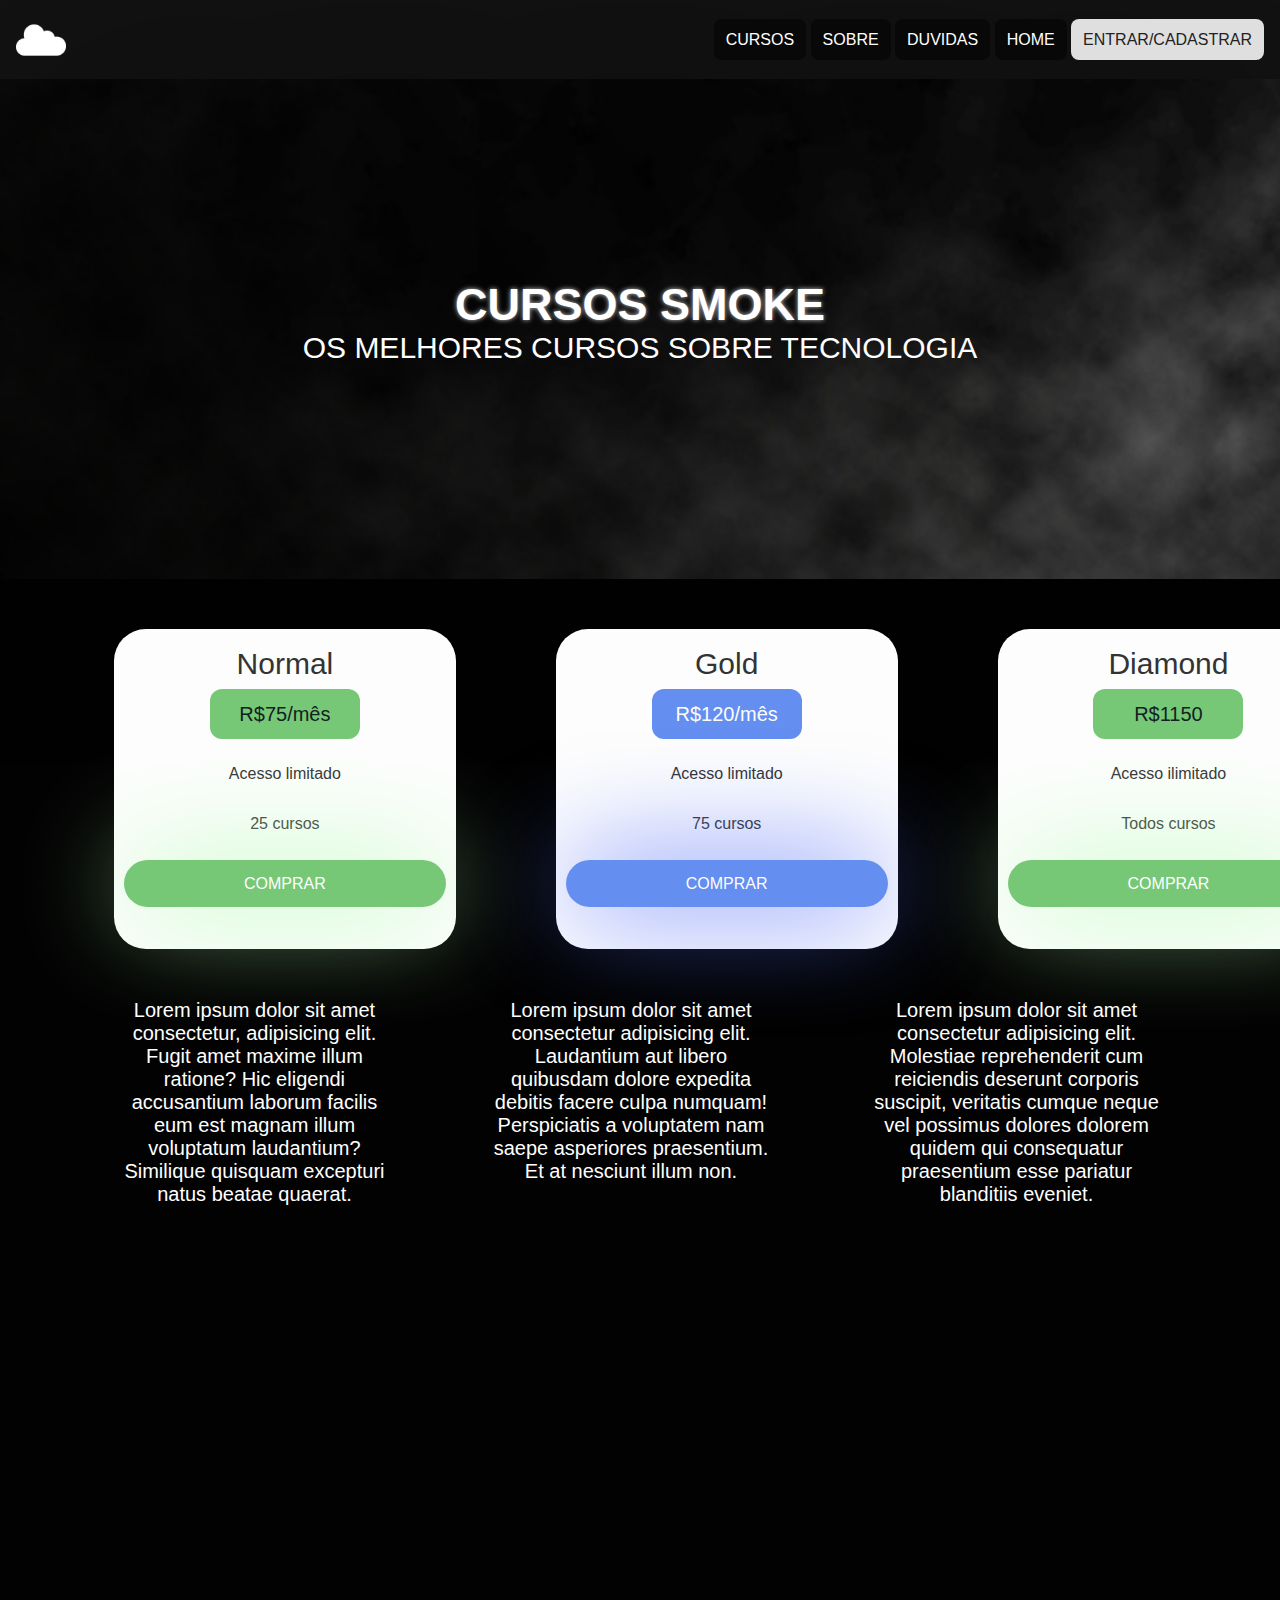
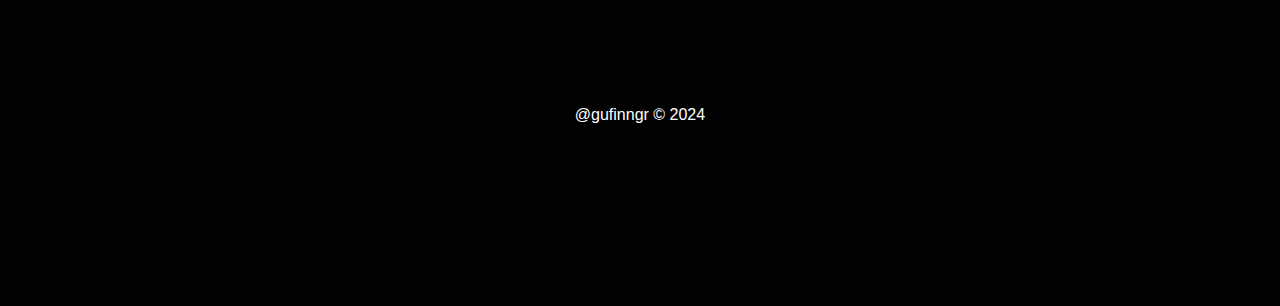
<file: index.html>
<!DOCTYPE html>
<html lang="en">
<head>
    <meta charset="UTF-8">
    <meta name="viewport" content="width=device-width, initial-scale=1.0">
    <title>Projeto Site Cursos</title>
    <link rel="stylesheet" href="css/styles.css">
</head>
<body>
    <div class="container">
        <div class="nav-container">
            <nav>
                    <img src="img/nuvem.png" alt="logo" class="logo">
                
                <div class="nav-items">
                <ul>
                    <li><a href="#">Cursos</a></li>
                    <li><a href="#">Sobre</a></li>
                    <li><a href="#">Duvidas</a></li>
                    <li><a href="#">Home</a></li>
                    <li><a href="./login/" class="default-btn">Entrar/Cadastrar</a></li>
                </div>
                </ul>
            <section>
                <div class="container-banner1">
                    <div class="container-banner">
                        <div class="text-banner">
                            <h2>Cursos smoke</h2>
                            <p>Os melhores cursos sobre tecnologia</p>
                        </div>
                    </div>
                </div>
            </section>
            <section>
                <div class="plan-container">
                    <div class="plan">
                        <ul>
                            <li class="plan-name">Normal</li>
                            <li class="price">R$75/mês</li>
                            <li class="plan">Acesso limitado</li>
                            <li class="plan">25 cursos</li>
                            <li class="btn-comprar"><a href="#">Comprar</a> </li>
                        </ul>
                    </div>
                    <div class="plan">
                        <ul>
                            <li class="plan-name">Gold</li>
                            <li class="price recommended">R$120/mês</li>
                            <li class="plan">Acesso limitado</li>
                            <li class="plan">75 cursos</li>
                            <li class="btn-comprar recommended"><a href="#">Comprar</a> </li>
                        </ul>
                    </div>
                    <div class="plan">
                        <ul>
                            <li class="plan-name">Diamond</li>
                            <li class="price">R$1150</li>
                            <li class="plan">Acesso ilimitado</li>
                            <li class="plan">Todos cursos</li>
                            <li class="btn-comprar"><a href="#">Comprar</a> </li>                           
                        </ul>
                    </div>
                </div>
            </section>
            <section>
                <div class="desc-fc">
                    
                        <div class="desc-text">
                            <p class="textoum">Lorem ipsum dolor sit amet consectetur, adipisicing elit. Fugit amet maxime illum ratione? Hic eligendi accusantium laborum facilis eum est magnam illum voluptatum laudantium? Similique quisquam excepturi natus beatae quaerat.</p>
                        </div>
                        <div class="desc-text">
                            <p class="textodois">Lorem ipsum dolor sit amet consectetur adipisicing elit. Laudantium aut libero quibusdam dolore expedita debitis facere culpa numquam! Perspiciatis a voluptatem nam saepe asperiores praesentium. Et at nesciunt illum non.</p>
                        </div><div class="desc-text">
                            <p class="textotres">Lorem ipsum dolor sit amet consectetur adipisicing elit. Molestiae reprehenderit cum reiciendis deserunt corporis suscipit, veritatis cumque neque vel possimus dolores dolorem quidem qui consequatur praesentium esse pariatur blanditiis eveniet.</p>
                        </div>
                </div>
            </section>
            <section>
                <div class="espacamento">
                    <p>@gufinngr &copy; 2024</p>
                </div>
                
            </section>
            
            </div>
            </nav>
        </div>
    </div>
</body>
</html>
</file>
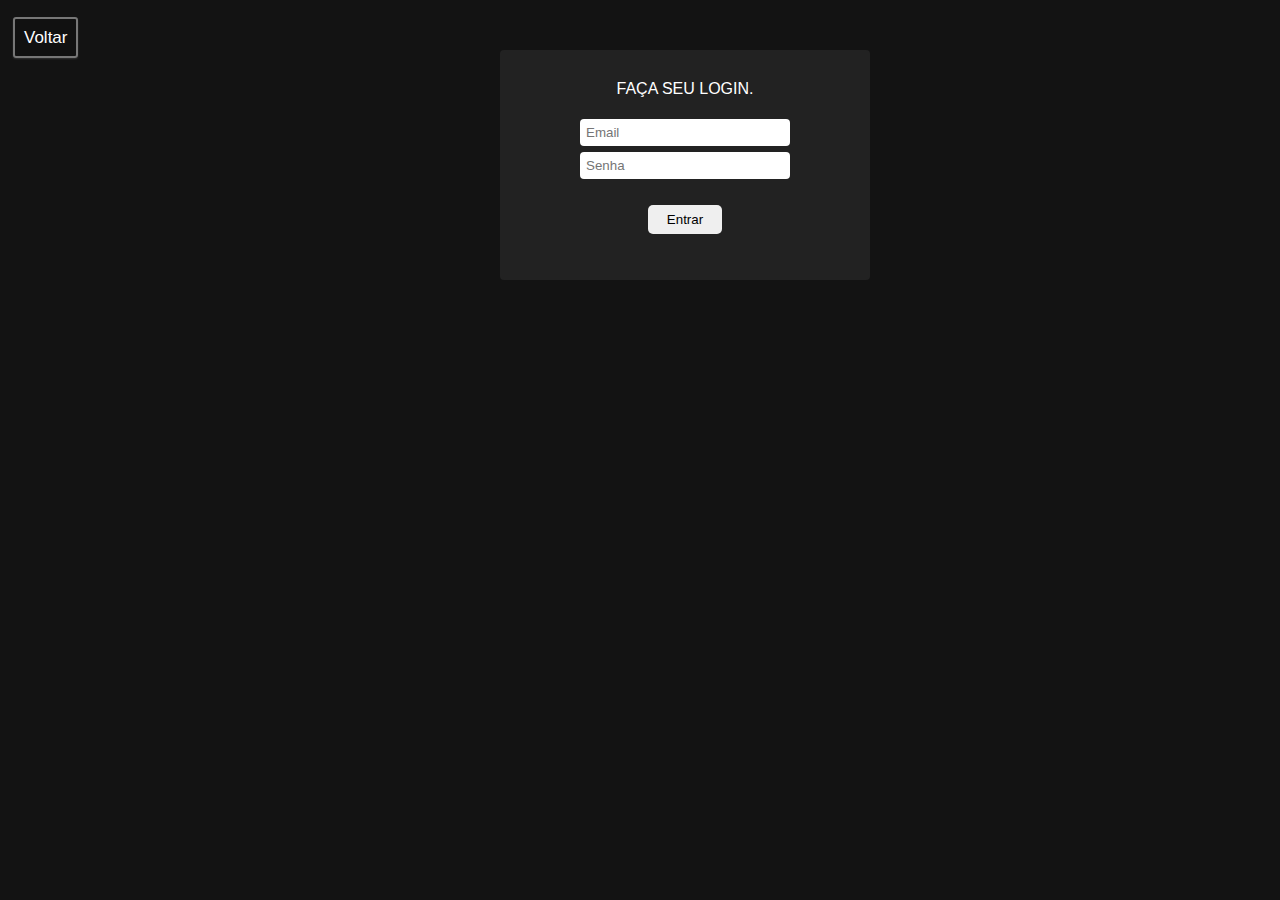
<file: login/index.html>
<!DOCTYPE html>
<html lang="en">
<head>
    <meta charset="UTF-8">
    <meta name="viewport" content="width=device-width, initial-scale=1.0">
    <title>Login/Cadastro</title>
    <link rel="stylesheet" href="css/styles.css">
</head>
<body>
    <main>
        <div class="container">
                <div class="voltar">
                    <a href="../">Voltar</a>
                </div>
                <div class="login-container">
                    <p>Faça seu login.</p>
                    <div class="login">
                        <input type="email" placeholder="Email">
                        <input type="password" placeholder="Senha">
                        <a href="../"><input type="submit" value="Entrar"></a>
                    </div>
                </div>
        </div>
        
    </main>
</body>
</html>
</file>
<file: css/styles.css>
*{
    margin: 0;
    padding: 0;
    font-family: sans-serif;
    box-sizing: border-box;
}

body{
    background-color: #020202;
}

.nav-container{
    width: 100%;
    height: 80px;
    background-color: #131313;
}

nav{
    position: relative;
}


.logo{
    width: 50px;
    margin-top: 15px;
    margin-left: 1rem;

}

.nav-items{
    position: absolute;
    right: 0;
    height: 80px;
    line-height: 80px;
    margin: 0 1rem;
    display: inline-block;
}

.nav-items li{
    display: inline-block;
}

a{
    color: #fff;
    text-decoration: none;
    background-color: #080808;
    padding: 12px;
    border-radius: 8px;
    text-transform: uppercase;
    
}

.plan a{
    box-shadow: 0px 0px 110px #b6ffb4;
}

.default-btn{
    background-color: #dfdfdf;
    color: #222;
    transition: 0.3s;
}

.default-btn:hover{
    background-color: #090909;
    color: #fff;
}

.container-banner1{
    background-image: url(../img/88276713-fundo-escuro-com-névoa-ou-fog-use-para-o-pano-de-fundo-ou-fundo-para-seus-produtos.jpg);
    width: 100%;
    height: 500px;
    margin-top: 10px;
    background-size: cover;
    background-position: center;
    box-shadow: 10px 10px 400px #00000088;
}

.text-banner{
    color: #fff;
    text-align: center;
    padding: 200px 0;
    font-size: 30px;
    text-transform: uppercase;
}

.text-banner h2{
    text-shadow: 0px 0px 5px  rgb(198, 198, 198);
    
}


.plan-container{
    display: flex;
    justify-content: space-between;
    width: 90%;
    margin: 50px auto 0;
}

.plan{
    flex: 1;
    margin: 0 50px;
    background-color: #fdfdfd;
    border-radius: 2rem;
    padding: 10px;
    height: 320px;
}

.plan ul{
    padding: 0;
}

.plan li {
    list-style: none;
    height: 50px;
    line-height: 50px;
    color: #333;
    text-align: center;
}

.plan .plan-name{
    font-size: 30px;
    text-align: center;
}

.plan .price{
    color: #122222;
    background-color: #76c876;
    width: 150px;
    margin: 0 auto;
    font-size: 20px;
    border-radius: 12px;
    text-align: center;
    
}

.plan-container .btn-comprar{
    margin-top: 20px;
}


.plan-container a{
    background-color: #76c876;
    width: 240px;
    margin: 0 auto;
    border-radius: 2rem;
    padding: 15px 120px;
}

.desc-fc{
    display: flex;
    justify-content: space-between;
    width: 90%;
    margin: 50px auto 0;
}
.desc-fc ul{
    padding: 0;
}

.desc-fc li {
    list-style: none;
    height: 50px;
    line-height: 50px;
    color: #333;
}



.desc-text{
    color: #fff;
    font-size: 20px;
    margin: 0 3rem 0;
    display: inline-block;
    text-align: center;
}

.espacamento{
    height: 200px;
}

.price.recommended{
    background-color: #648ef0;
    color: #fdfdfd;
}

.plan .recommended a{
    background-color: #648ef0;
    color: #fdfdfd;
    box-shadow: 0px 0px 110px rgb(87, 115, 255);
}


.espacamento p{
    color: #fff;
    margin-top: 500px;
    text-align: center;
    
}

@media (max-width: 1100px){
    body{
        width: 1100px;
    }
    .plan-container{
        width: 97%;
    }

    .plan{
        margin: 0 4px;
    }

    .desc-fc{
     width: 1100px;
    }
}

@media (max-width: 900px){
    body{
        width: 900px;
    }

    .container-banner1{
        width: 100%;
    }

    .nav-items{
        width: 50%;
    }

    .nav-container{
        width: 150%;
    }

}

@media (max-width: 576px){
    
}
</file>
<file: login/css/styles.css>
*{
    margin: 0;
    padding: 0;
    font-family: Arial, Helvetica, sans-serif;
    box-sizing: border-box;
}

body{
    background-color: #131313;
    
}

.container{
    display: flex;
}

.voltar a{
    text-decoration: none;
    color: #fff;
    background-color: #111111;
    padding: 9px;
    font-size: 17px;
    border-radius: 3px;
    border: 2px solid #777;
    box-shadow: 0px 1px 2px #ffffff22;
    transition: 0.2s;
}

.voltar a:hover{
    background-color: #666;
    border: 2px solid #222;
}

.voltar{
    width: 90px;
    padding: 13px;
    margin-top: 15px;
    height: auto;
}

.login-container{
    background-color: #222;
    width: 370px;
    height: 230px;
    text-align: center;
    color: #fff;
    margin: 50px auto;
    padding: 30px 80px 30px 80px;
    border-radius: 4px;
}

.login-container p{
    margin-bottom: 15px;
    text-transform: uppercase;
    font-weight: lighter;
}

.login-container input{
    margin-top: 26px;
}


.login-container input[type="email"],
.login-container input[type="password"]{
    width: 210px;
    border: none;
    padding: 6px;
    margin-top: 6px;
    border-radius: 4px;
}



.login-container input[type="submit"]{
    border: none;
    padding: 7px;
    border-radius: 5px;
    width: 74px;
    cursor: pointer;
    transition: 0.3s;
}

.login-container input[type="submit"]:hover{
    background-color: #111;
    color: #fff;
}
</file>
